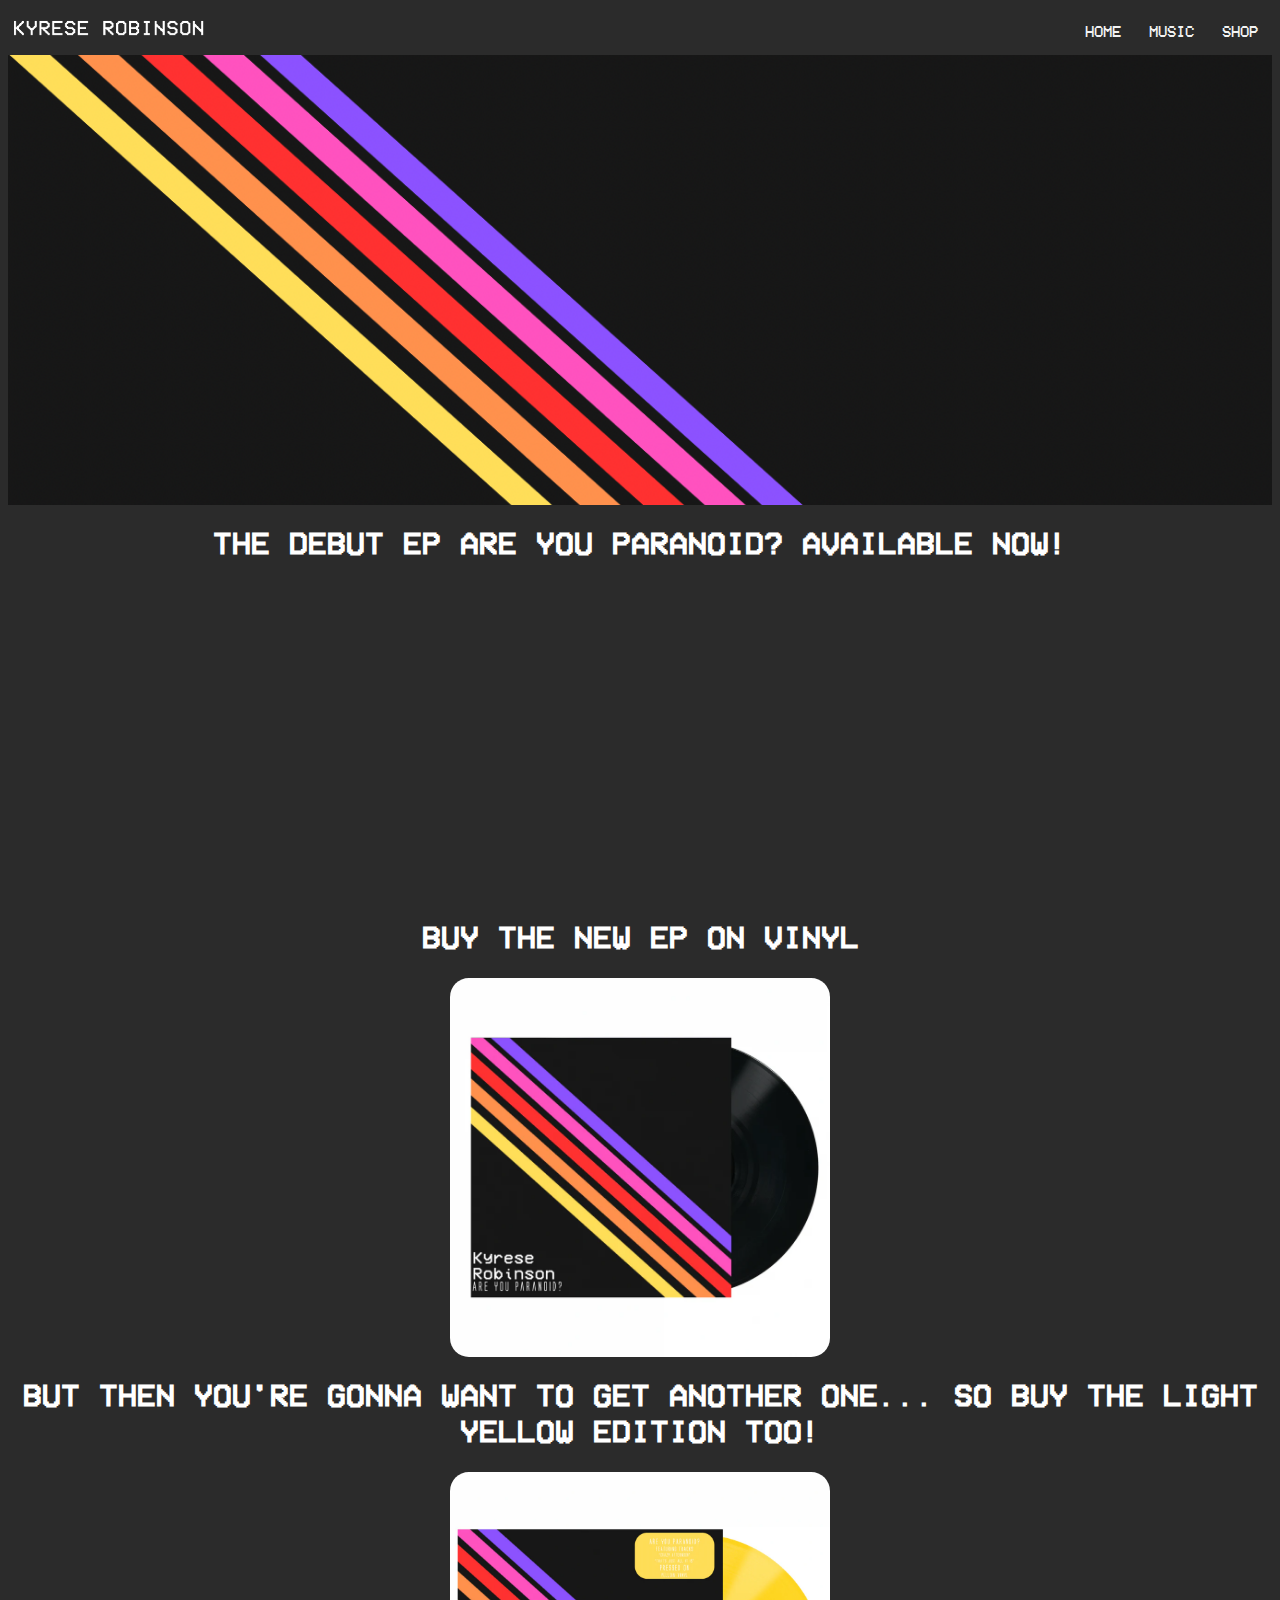
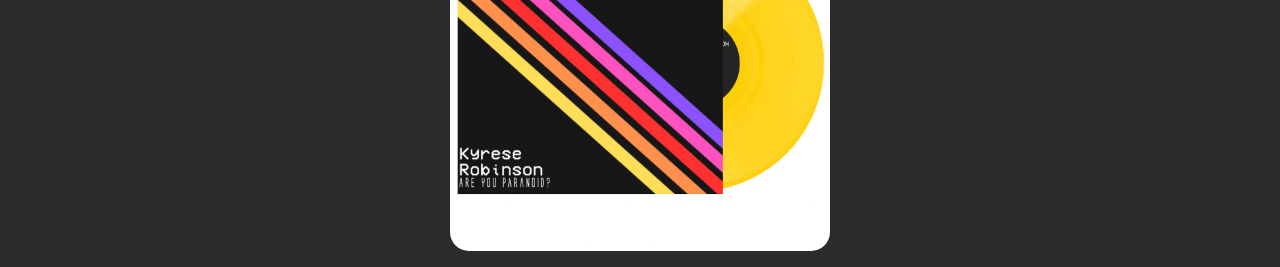
<file: index.html>
<!DOCTYPE html>
<html>
<head>
  <link rel="stylesheet" href="style.css">
  <title>Kyrese Robinson | Official Website</title>
  <meta charset="UTF-8">
    <meta name="viewport" 
          content="width=device-width, initial-scale=1.0">
</head>
<body>

  <div id="navbar">
    <img src="KR Logooogorigoiogrgrg.png" id="logo"  />

    <a href="https://kyreserobinson.myshopify.com/">SHOP</a>
    <a href="music.html">MUSIC</a>
    <a href="index.html">HOME</a>
  </div>

  <div class="half-page-bg"></div>

  <h1 style="text-align:center">THE DEBUT EP ARE YOU PARANOID? AVAILABLE NOW!</h1>

  <iframe style="display: block; margin: auto;" width="560" height="315" src="https://www.youtube.com/embed/uCFl1fMEibU?si=dHh42LK_C8n-Unbi" frameborder="0" allowfullscreen></iframe>

  <h1 style="text-align:center">BUY THE NEW EP ON VINYL</h1>
  <p><a href="https://kyreserobinson.myshopify.com/products/are-you-paranoid-lp">
    <img src="58553E0C-C185-49AD-962F-6CCDEC25064C.webp" width="400" class="center">
    </a></p>

    <h1 style="text-align:center">BUT THEN YOU'RE GONNA WANT TO GET ANOTHER ONE... SO BUY THE LIGHT YELLOW EDITION TOO!</h1>
  <p><a href="https://kyreserobinson.myshopify.com/products/are-you-paranoid-light-yellow-lp">
    <img src="2A586302-6082-417B-A063-031FFA410078.webp" width="400" class="center">
    </a></p>
    

</body>
</html>
</file>
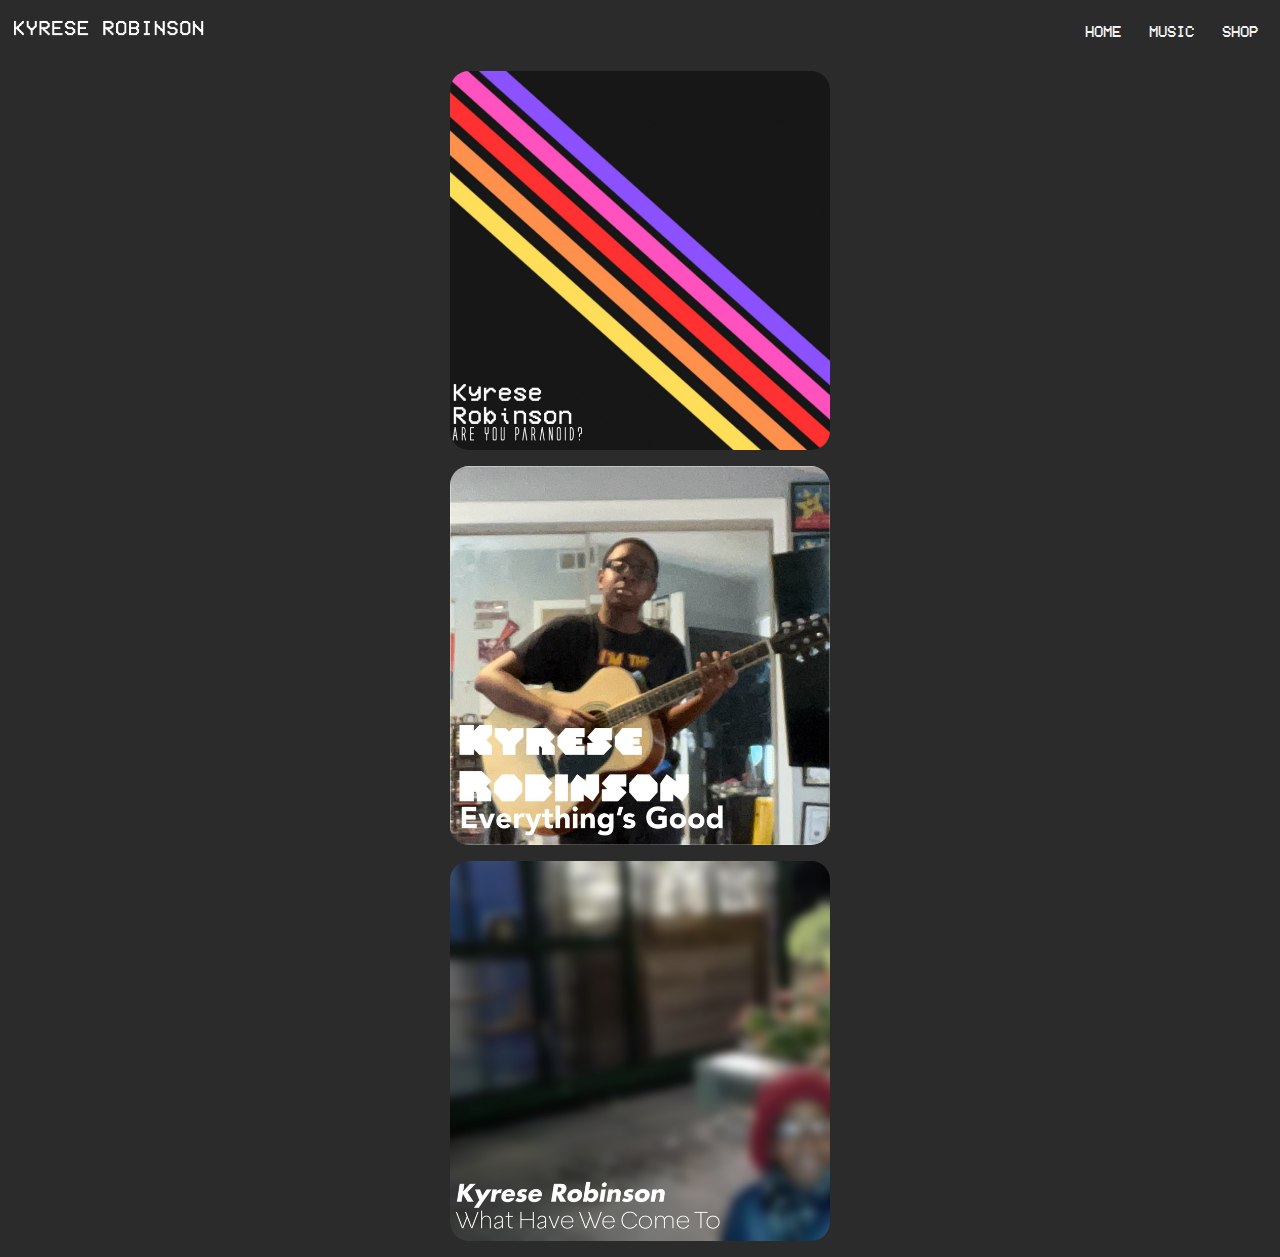
<file: music.html>
<!DOCTYPE html>
<html>
<head>
  <link rel="stylesheet" href="style.css">
  <title>Kyrese Robinson | Official Website</title>
  <meta charset="UTF-8">
    <meta name="viewport" 
          content="width=device-width, initial-scale=1.0">
</head>
<body>

  <div id="navbar">
    <img src="KR Logooogorigoiogrgrg.png" id="logo"  />

    <a href="https://kyreserobinson.myshopify.com/">SHOP</a>
    <a href="music.html">MUSIC</a>
    <a href="index.html">HOME</a>
  </div>

  <p><a href="https://too.fm/areyouparanoid">
    <img src="7526403da5e745fc974a79218be2a5f1.jpg" width="400" class="center">
    </a></p>
    
    <p><a href="https://too.fm/k1dwnlx">
        <img src="everythingsgood.jpg" width="400" class="center">
        </a></p>


    <p><a href="https://too.fm/ex7gez4">
        <img src="whathavewecometo.jpg" width="400" class="center">
        </a></p>

</body>
</html>
</file>
<file: style.css>
@font-face { font-family: VCR Mono; src: url('VCR\ Mono\ Font.ttf'); } 
h1 {
  font-family: VCR Mono;
  color: white;
}

h2 {
  font-family: VCR Mono;
  color: white;
}

h3 {
  font-family: VCR Mono;
  color: white;
}

p {
  font-family: VCR Mono;
  color: white;
}

body {
    background-color: rgb(43, 43, 43);
  }

  #navbar {
    position: sticky;
    top: 0;
    overflow: hidden;
    background-color: rgb(43, 43, 43);
  }

  #navbar a {
    float: right;
    display: block;
    color: #f2f2f2;
    text-align: center;
    padding: 14px;
    text-decoration: none;
    font-family: VCR Mono
  }
   
  #logo { 
            float: left;
            max-width: 200px; 
            position: absolute;
            top: 10px;
          }

          .half-page-bg {
            height: 50vh;
            background-image:
url('U.png');
            background-size: cover;
            background-position: center;
        }

        .other-half {
            margin-top: 10%;
            justify-content: center;
            align-items: center;
            text-align: center;
        }

        .center {
          display: block;
          margin-left: auto;
          margin-right: auto;
          width: 30%;
        }

        img {
          border-radius: 5%;
        }

        .centered {
          position: absolute;
          top: 50%;
          left: 50%;
          transform: translate(-50%, -50%);
          font-family: VCR Mono;
          color: white;
        }

        .container {
          position: relative;
          text-align: center;
          color: white;
        }
</file>
